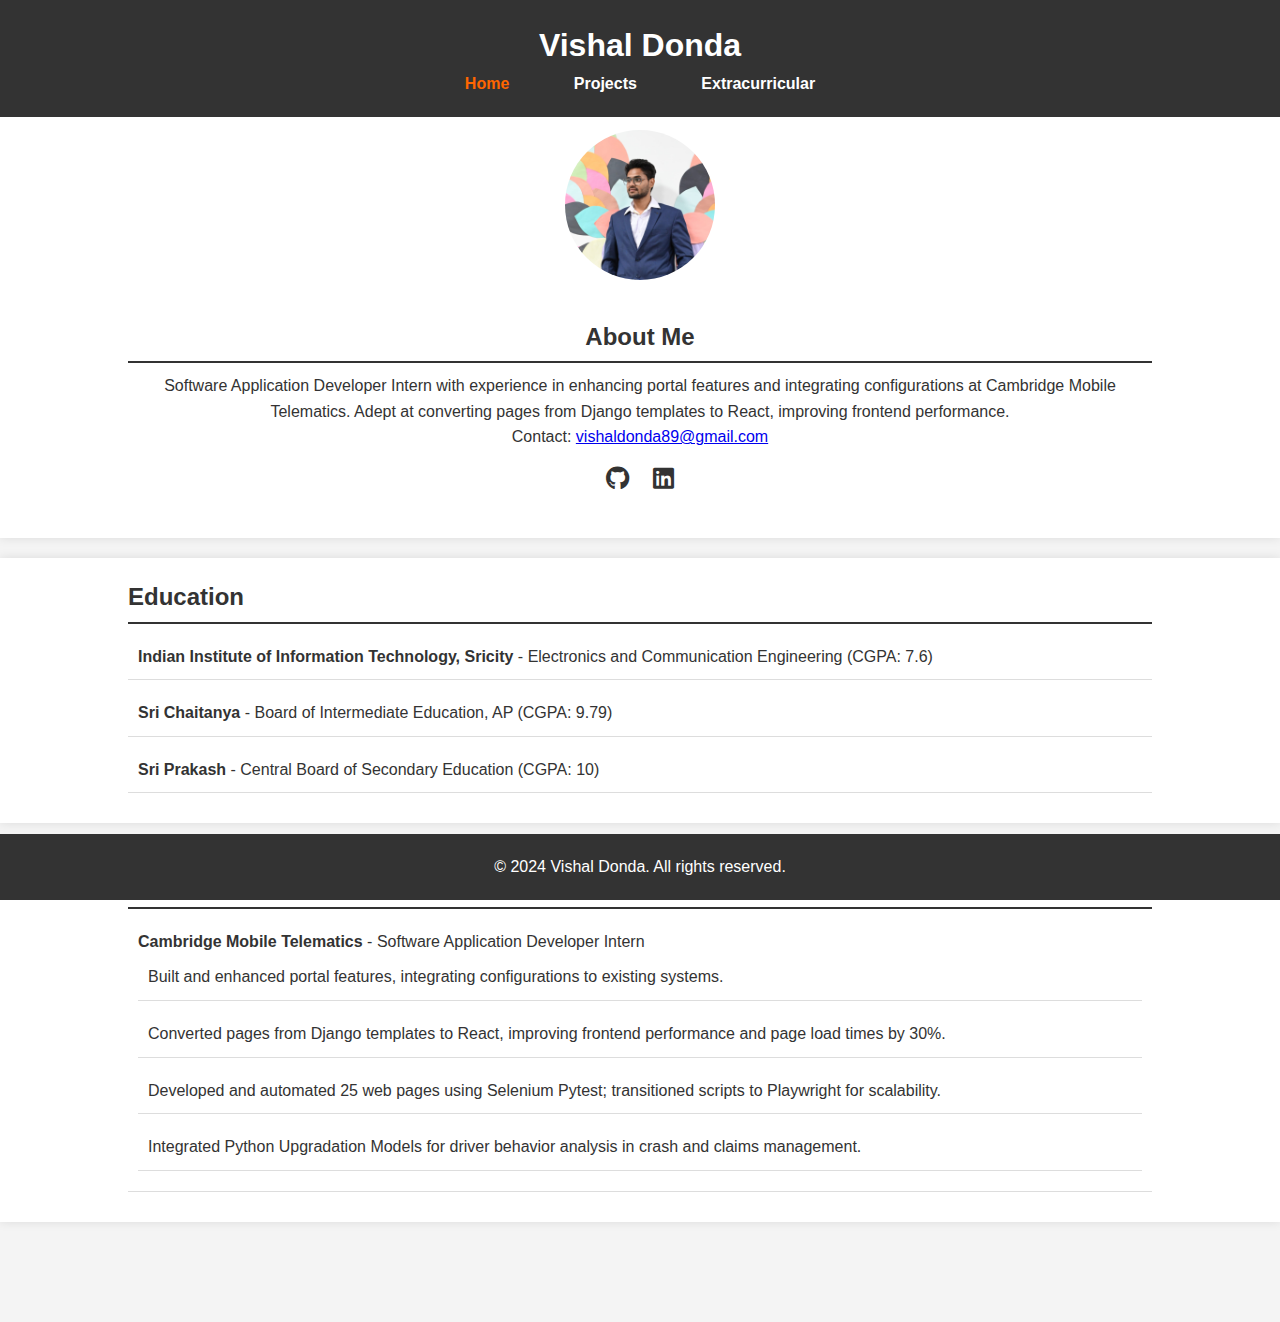
<file: index.html>
<!DOCTYPE html>
<html lang="en">
<head>
    <meta charset="UTF-8">
    <meta name="viewport" content="width=device-width, initial-scale=1.0">
    <title>Vishal Donda's Portfolio</title>
    <link rel="stylesheet" href="styles.css">
    <link rel="stylesheet" href="https://cdnjs.cloudflare.com/ajax/libs/font-awesome/5.15.3/css/all.min.css">
</head>
<body>
    <header>
        <div class="container">
            <h1>Vishal Donda</h1>
            <nav>
                <ul>
                    <li><a href="index.html" class="active">Home</a></li>
                    <li><a href="projects.html">Projects</a></li>
                    <li><a href="extracurricular.html">Extracurricular</a></li>
                </ul>
            </nav>
        </div>
    </header>
    <main>
        <section id="about">
            <div class="container">
                <img src="vishal-photo.jpg" alt="Vishal Donda">
                <div class="about-text">
                    <h2>About Me</h2>
                    <p>Software Application Developer Intern with experience in enhancing portal features and integrating configurations at Cambridge Mobile Telematics. Adept at converting pages from Django templates to React, improving frontend performance.</p>
                    <p>Contact: <a href="mailto:vishaldonda89@gmail.com">vishaldonda89@gmail.com</a></p>
                    <div class="social-links">
                        <a href="https://github.com/Vishaldonda" target="_blank"><i class="fab fa-github"></i></a>
                        <a href="https://www.linkedin.com/in/donda-vishal-d/" target="_blank"><i class="fab fa-linkedin"></i></a>
                    </div>
                </div>
            </div>
        </section>
        <section id="education">
            <div class="container">
                <h2>Education</h2>
                <ul>
                    <li><strong>Indian Institute of Information Technology, Sricity</strong> - Electronics and Communication Engineering (CGPA: 7.6)</li>
                    <li><strong>Sri Chaitanya</strong> - Board of Intermediate Education, AP (CGPA: 9.79)</li>
                    <li><strong>Sri Prakash</strong> - Central Board of Secondary Education (CGPA: 10)</li>
                </ul>
            </div>
        </section>
        <section id="experience">
            <div class="container">
                <h2>Experience</h2>
                <ul>

                    <li><strong>Cambridge Mobile Telematics</strong> - Software Application Developer Intern
                        
                        <ul>

                            <li>Built and enhanced portal features, integrating configurations to existing systems.</li>

                            <li>Converted pages from Django templates to React, improving frontend performance and page load times by 30%.</li>

                            <li>Developed and automated 25 web pages using Selenium Pytest; transitioned scripts to Playwright for scalability.</li>

                            <li>Integrated Python Upgradation Models for driver behavior analysis in crash and claims management.</li>

                        </ul>

                    </li>

                </ul>
            </div>
        </section>
    </main>
    <footer>
        <div class="container">
            <p>&copy; 2024 Vishal Donda. All rights reserved.</p>
        </div>
    </footer>
    <script src="script.js"></script>
</body>
</html>
</file>
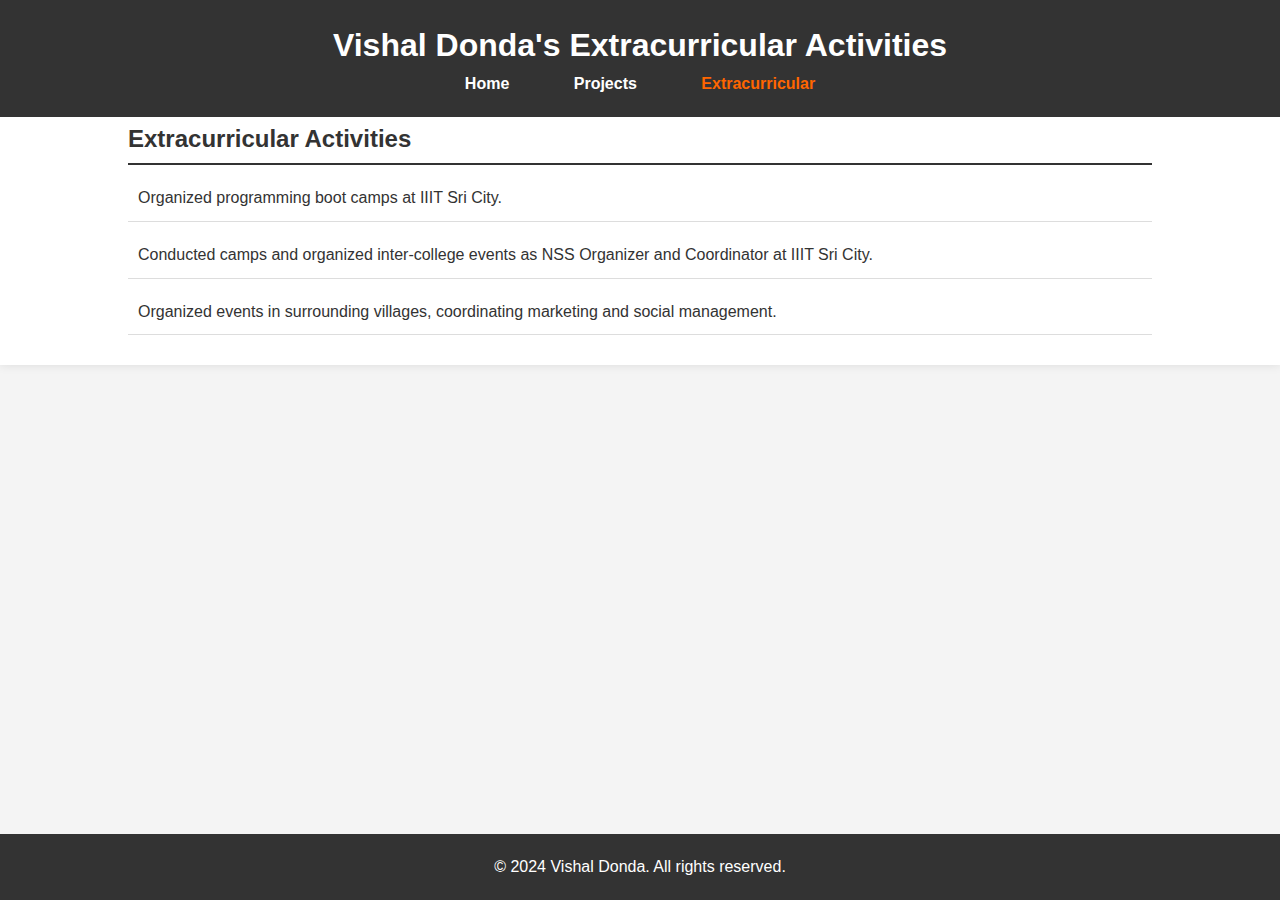
<file: extracurricular.html>
<!DOCTYPE html>
<html lang="en">
<head>
    <meta charset="UTF-8">
    <meta name="viewport" content="width=device-width, initial-scale=1.0">
    <title>Extracurricular Activities - Vishal Donda</title>
    <link rel="stylesheet" href="styles.css">
    <link rel="stylesheet" href="https://cdnjs.cloudflare.com/ajax/libs/font-awesome/5.15.3/css/all.min.css">
</head>
<body>
    <header>
        <div class="container">
            <h1>Vishal Donda's Extracurricular Activities</h1>
            <nav>
                <ul>
                    <li><a href="index.html">Home</a></li>
                    <li><a href="projects.html">Projects</a></li>
                    <li><a href="extracurricular.html" class="active">Extracurricular</a></li>
                </ul>
            </nav>
        </div>
    </header>
    <main>
        <section id="extracurricular">
            <div class="container">
                <h2>Extracurricular Activities</h2>
                <ul>
                    <li>Organized programming boot camps at IIIT Sri City.</li>
                    <li>Conducted camps and organized inter-college events as NSS Organizer and Coordinator at IIIT Sri City.</li>
                    <li>Organized events in surrounding villages, coordinating marketing and social management.</li>
                </ul>
            </div>
        </section>
    </main>
    <footer>
        <div class="container">
            <p>&copy; 2024 Vishal Donda. All rights reserved.</p>
        </div>
    </footer>
    <script src="script.js"></script>
</body>
</html>
</file>
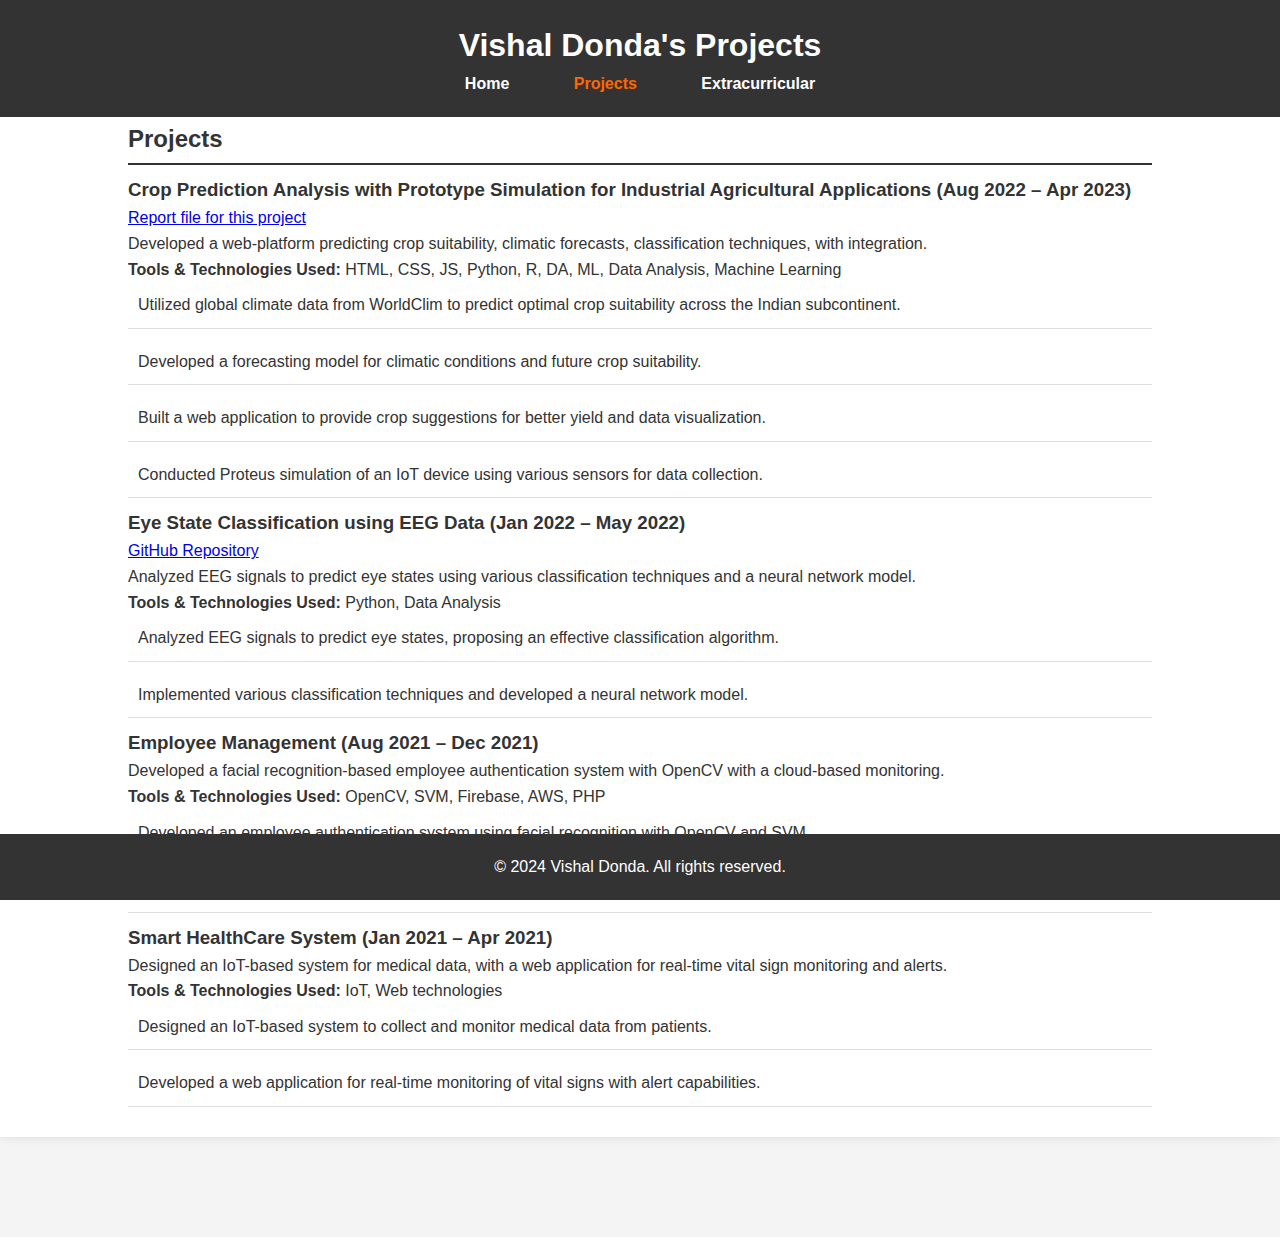
<file: projects.html>
<!DOCTYPE html>
<html lang="en">
<head>
    <meta charset="UTF-8">
    <meta name="viewport" content="width=device-width, initial-scale=1.0">
    <title>Projects - Vishal Donda</title>
    <link rel="stylesheet" href="styles.css">
    <link rel="stylesheet" href="https://cdnjs.cloudflare.com/ajax/libs/font-awesome/5.15.3/css/all.min.css">
</head>
<body>
    <header>
        <div class="container">
            <h1>Vishal Donda's Projects</h1>
            <nav>
                <ul>
                    <li><a href="index.html">Home</a></li>
                    <li><a href="projects.html" class="active">Projects</a></li>
                    <li><a href="extracurricular.html">Extracurricular</a></li>
                </ul>
            </nav>
        </div>
    </header>
    <main>
        <section id="projects">
            <div class="container">
                <h2>Projects</h2>
                
                <div class="project">
                    <h3>Crop Prediction Analysis with Prototype Simulation for Industrial Agricultural Applications (Aug 2022 – Apr 2023)</h3>
                    <p><a href="https://github.com/Vishaldonda/Crop-Prediction-Analysis-/blob/main/ECE_BTP_Report_B22PD01.pdf" target="_blank">Report file for this project</a></p>
                    <p>Developed a web-platform predicting crop suitability, climatic forecasts, classification techniques, with integration.</p>
                    <p><strong>Tools & Technologies Used:</strong> HTML, CSS, JS, Python, R, DA, ML, Data Analysis, Machine Learning</p>
                    <ul>
                        <li>Utilized global climate data from WorldClim to predict optimal crop suitability across the Indian subcontinent.</li>
                        <li>Developed a forecasting model for climatic conditions and future crop suitability.</li>
                        <li>Built a web application to provide crop suggestions for better yield and data visualization.</li>
                        <li>Conducted Proteus simulation of an IoT device using various sensors for data collection.</li>
                    </ul>
                </div>

                <div class="project">
                    <h3>Eye State Classification using EEG Data (Jan 2022 – May 2022)</h3>
                    <p><a href="https://github.com/Vishaldonda/-Eye-state-classification-using-EEG-data" target="_blank">GitHub Repository</a></p>
                    <p>Analyzed EEG signals to predict eye states using various classification techniques and a neural network model.</p>
                    <p><strong>Tools & Technologies Used:</strong> Python, Data Analysis</p>
                    <ul>
                        <li>Analyzed EEG signals to predict eye states, proposing an effective classification algorithm.</li>
                        <li>Implemented various classification techniques and developed a neural network model.</li>
                    </ul>
                </div>

                <div class="project">
                    <h3>Employee Management (Aug 2021 – Dec 2021)</h3>
                    <p>Developed a facial recognition-based employee authentication system with OpenCV with a cloud-based monitoring.</p>
                    <p><strong>Tools & Technologies Used:</strong> OpenCV, SVM, Firebase, AWS, PHP</p>
                    <ul>
                        <li>Developed an employee authentication system using facial recognition with OpenCV and SVM.</li>
                        <li>Created a cloud-based website for monitoring employee data and insights.</li>
                    </ul>
                </div>

                <div class="project">
                    <h3>Smart HealthCare System (Jan 2021 – Apr 2021)</h3>
                    <p>Designed an IoT-based system for medical data, with a web application for real-time vital sign monitoring and alerts.</p>
                    <p><strong>Tools & Technologies Used:</strong> IoT, Web technologies</p>
                    <ul>
                        <li>Designed an IoT-based system to collect and monitor medical data from patients.</li>
                        <li>Developed a web application for real-time monitoring of vital signs with alert capabilities.</li>
                    </ul>
                </div>
            </div>
        </section>
    </main>
    <footer>
        <div class="container">
            <p>&copy; 2024 Vishal Donda. All rights reserved.</p>
        </div>
    </footer>
    <script src="script.js"></script>
</body>
</html>
</file>
<file: styles.css>
* {
    margin: 0;
    padding: 0;
    box-sizing: border-box;
}

body {
    font-family: 'Arial', sans-serif;
    line-height: 1.6;
    background-color: #f4f4f4;
    color: #333;
}

.container {
    width: 80%;
    margin: 0 auto;
    overflow: hidden;
}

header {
    background: #333;
    color: #fff;
    padding: 20px 0;
    position: fixed;
    width: 100%;
    top: 0;
    z-index: 1000;
}

header h1 {
    text-align: center;
    margin: 0;
}

nav ul {
    list-style: none;
    padding: 0;
    text-align: center;
}

nav ul li {
    display: inline;
    margin: 0 20px;
}

nav ul li a {
    color: #fff;
    text-decoration: none;
    font-weight: bold;
}

nav ul li a:hover,
nav ul li a.active {
    color: #ff6600;
}

main {
    padding: 80px 0;
}

section {
    margin: 20px 0;
    padding: 20px 0;
    background: #fff;
    box-shadow: 0 0 10px rgba(0, 0, 0, 0.1);
}

section h2 {
    border-bottom: 2px solid #333;
    padding-bottom: 5px;
    margin-bottom: 10px;
}

#about {
    text-align: center;
}

#about img {
    max-width: 150px;
    border-radius: 50%;
    margin: 10px 0;
}

#about .about-text {
    margin: 20px 0;
}

#about .social-links {
    margin: 10px 0;
}

#about .social-links a {
    color: #333;
    margin: 0 10px;
    text-decoration: none;
    font-size: 1.5em;
}

#about .social-links a:hover {
    color: #ff6600;
}

ul {
    list-style: none;
    padding: 0;
}

ul li {
    margin-bottom: 10px;
    padding: 10px;
    border-bottom: 1px solid #ddd;
}

footer {
    background: #333;
    color: #fff;
    text-align: center;
    padding: 20px 0;
    position: fixed;
    bottom: 0;
    width: 100%;
}
</file>
